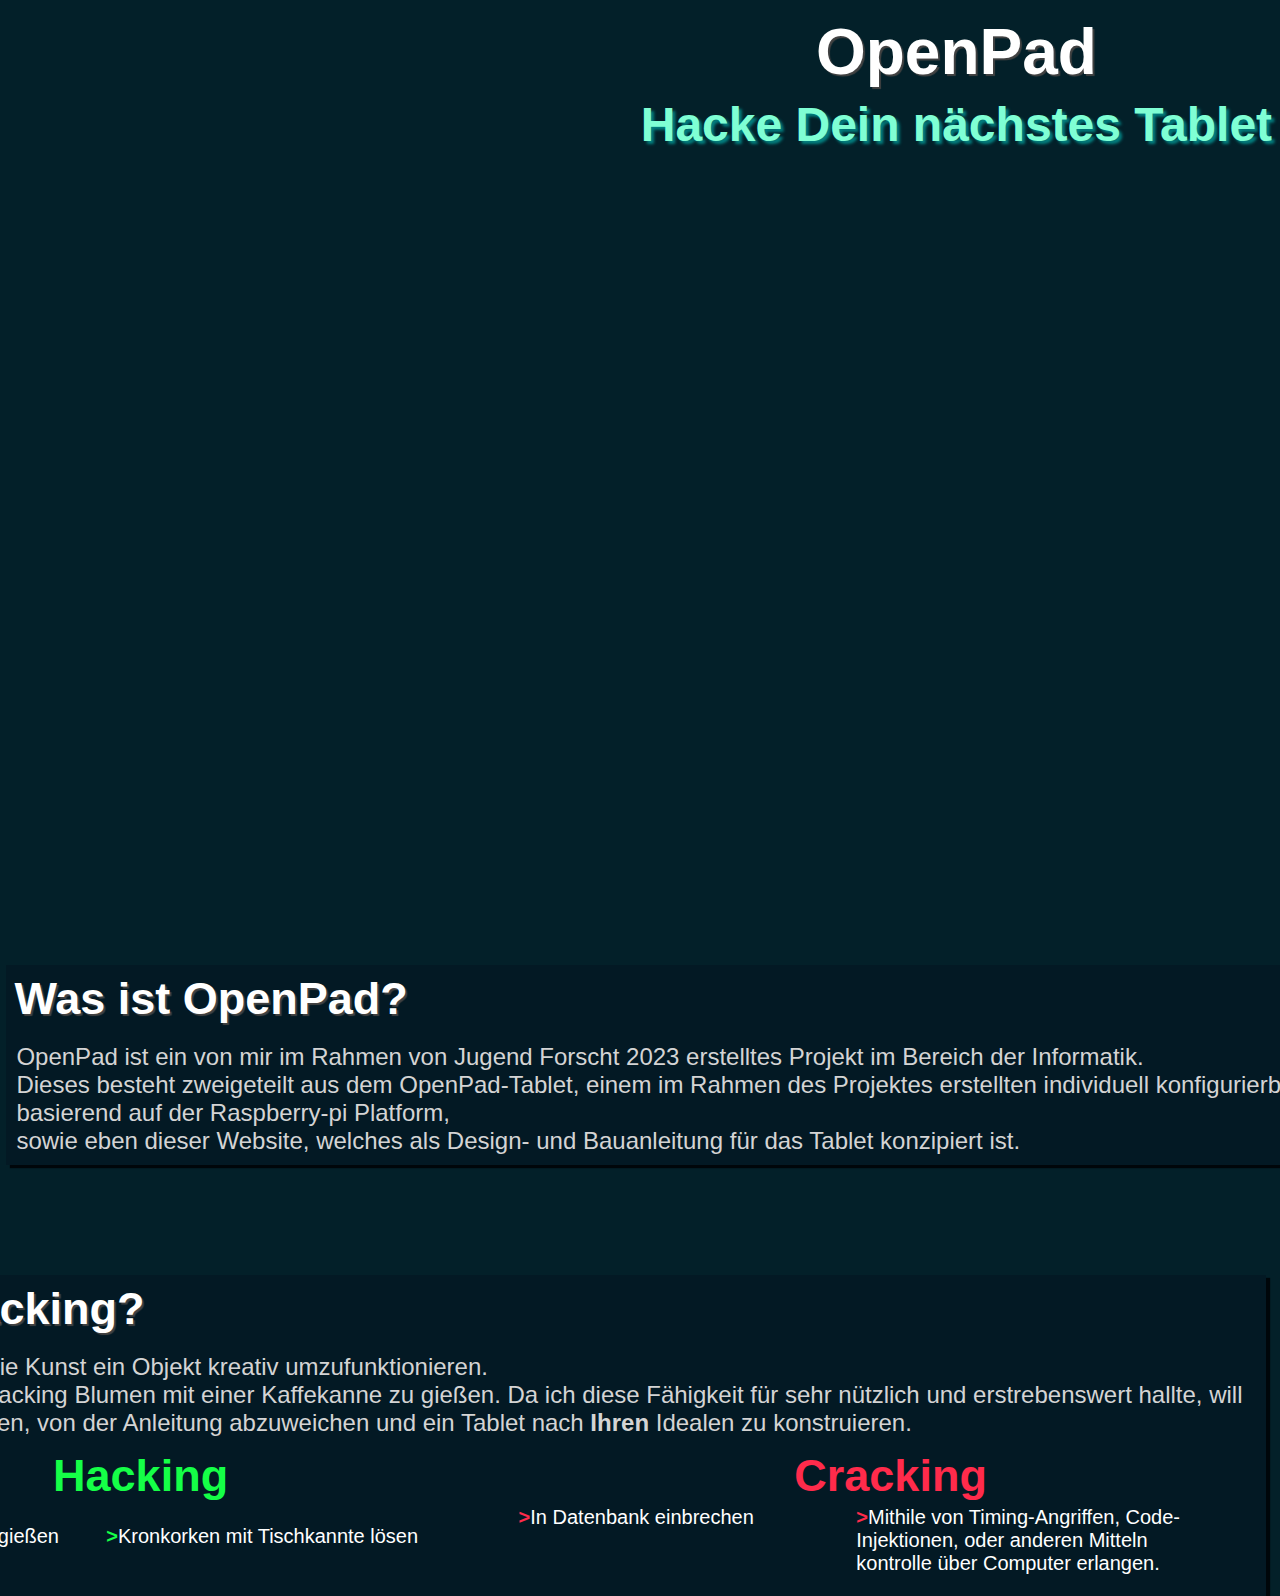
<file: index.html>
<!DOCTYPE html>

<head>
    <link rel="shortcut icon" href="./images/favicon.ico" />
    <title>Willkommen!</title>

    <link rel="stylesheet" type="text/css" href="./css/paragraphs.css" />
    <link rel="stylesheet" type="text/css" href="./css/basic.css" />
    
</head>
<style>
    .banner{
        
        
        background-size: 99% 99%;
        height: 925px;
        width: 1900px;
        background-image: url('./images/favicon.ico');
        
    }
    body{
        background-color: #032029;
        height: 99%;
        width: 99%;
    }
    h1{
        border-width: 8px;
        border-style: solid;
        border-color: #aec6d900;
        color:#ffff;
        text-shadow: 2px 2px 1px #424242;
        animation-name:blackWhiteTransition;
        animation-duration: 1s;
        
    }
    h2{
        animation-name:blackWhiteTransition;
        animation-duration: 1s;
    }
    p{
        color:#aec6d9;
    }
</style>

<body>
    
    <div class="banner">
        <div class="heading">
            <div style="height: 75%">
            <h1>OpenPad</h1>
            <h2>Hacke Dein nächstes Tablet</h2>
            </div>
        </div>
    </div>

    






    <div style="height: 40px;"></div>

    <div class="slide">
        
        <div class="blackbox">
            <h1>Was ist OpenPad?</h1>
            <p1 class="blackboxtxt">OpenPad ist ein von mir im Rahmen von Jugend Forscht 2023 erstelltes Projekt im Bereich der Informatik.<br>Dieses besteht zweigeteilt aus dem OpenPad-Tablet, einem im Rahmen des Projektes erstellten individuell konfigurierbaren Tablet basierend auf der Raspberry-pi Platform,<br>sowie eben dieser Website, welches als Design- und Bauanleitung für das Tablet konzipiert ist.</p1>
        </div>
    </div>


    
    <div class="slide right-side">
        <div class="blackbox">
            <h1>Was ist Hacking?</h1>
        
            <p1 class="blackboxtxt">Hacking beschreibt die Kunst ein Objekt kreativ umzufunktionieren.<br>Somit ist es bereits hacking Blumen mit einer Kaffekanne zu gießen. Da ich diese Fähigkeit für sehr nützlich und erstrebenswert hallte, will ich Sie dazu motivieren, von der Anleitung abzuweichen und ein Tablet nach <bold>Ihren</bold> Idealen zu konstruieren.</p1>
            <div class="pro-div">
                <table>
                    <tr>
                        <th>Hacking</th>
                    </tr>
                    <tr>
                        <td><b>></b>Blumen aus Kaffekanne gießen</td>
                        <td><b>></b>Kronkorken mit Tischkannte lösen</td>
                    </tr>
                    <tr>
                        <td><b></b></td>
                        <td><b></b></td>
                    </tr>
                </table>
            </div>
            <div class="contra-div">
                <table>
                    <tr>
                        <th>Cracking</th>
                    </tr>
                    <tr>
                        <td><b>></b>In Datenbank einbrechen</td>
                        <td><b>></b>Mithile von Timing-Angriffen, Code-Injektionen, oder anderen Mitteln kontrolle über Computer erlangen.</td>
                    </tr>
                </table>
                <br>
            </div>
        </div>
    </div>


    <div style="height: 40px;"></div>

  

    

    
    


    

</body>


    <!--
    <div style="height: 200px;">
        <div class="blackbox" style="width: 800px; height: 310px; margin-left: 55%">
            <h1 style="font-size: 40px;color:#ffff">Was ist Hacking?</h1>
            <p1 class="blackboxtxt"></p1>
        </div>
    </div>
-->
</file>
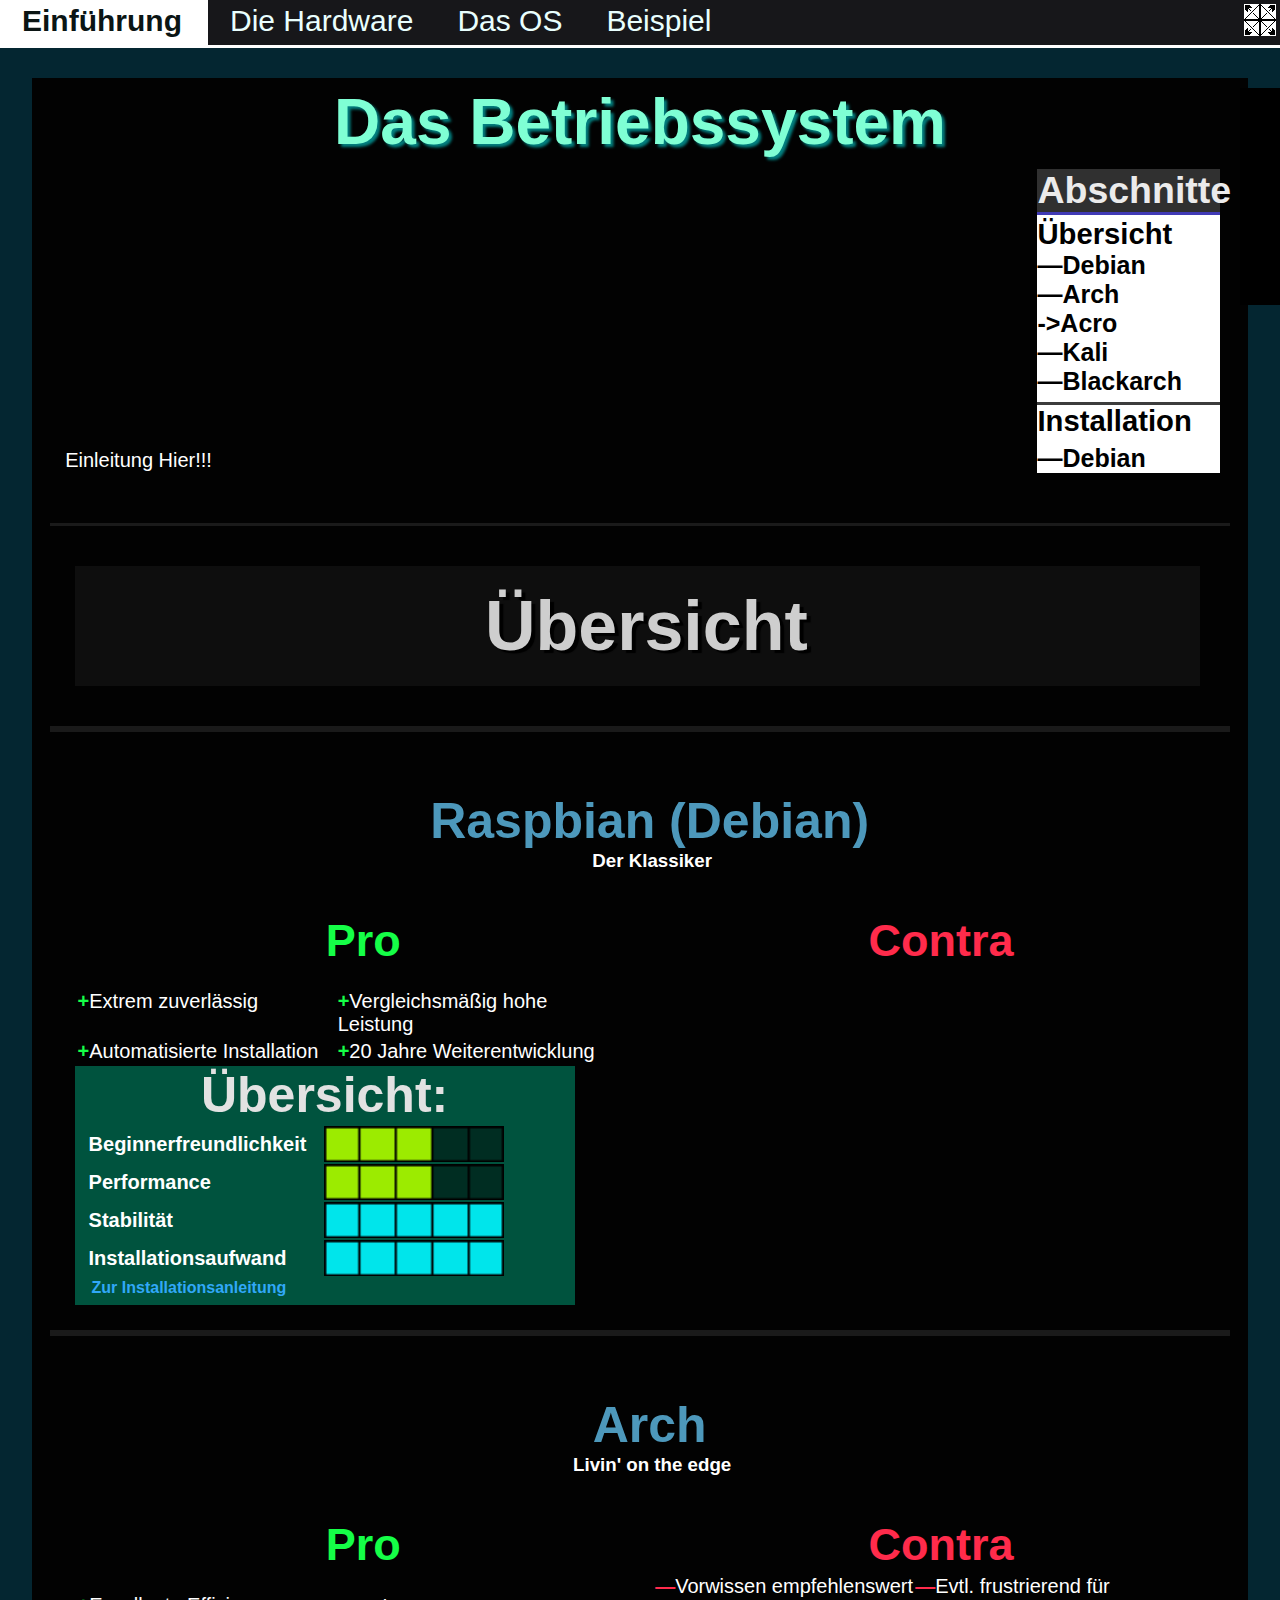
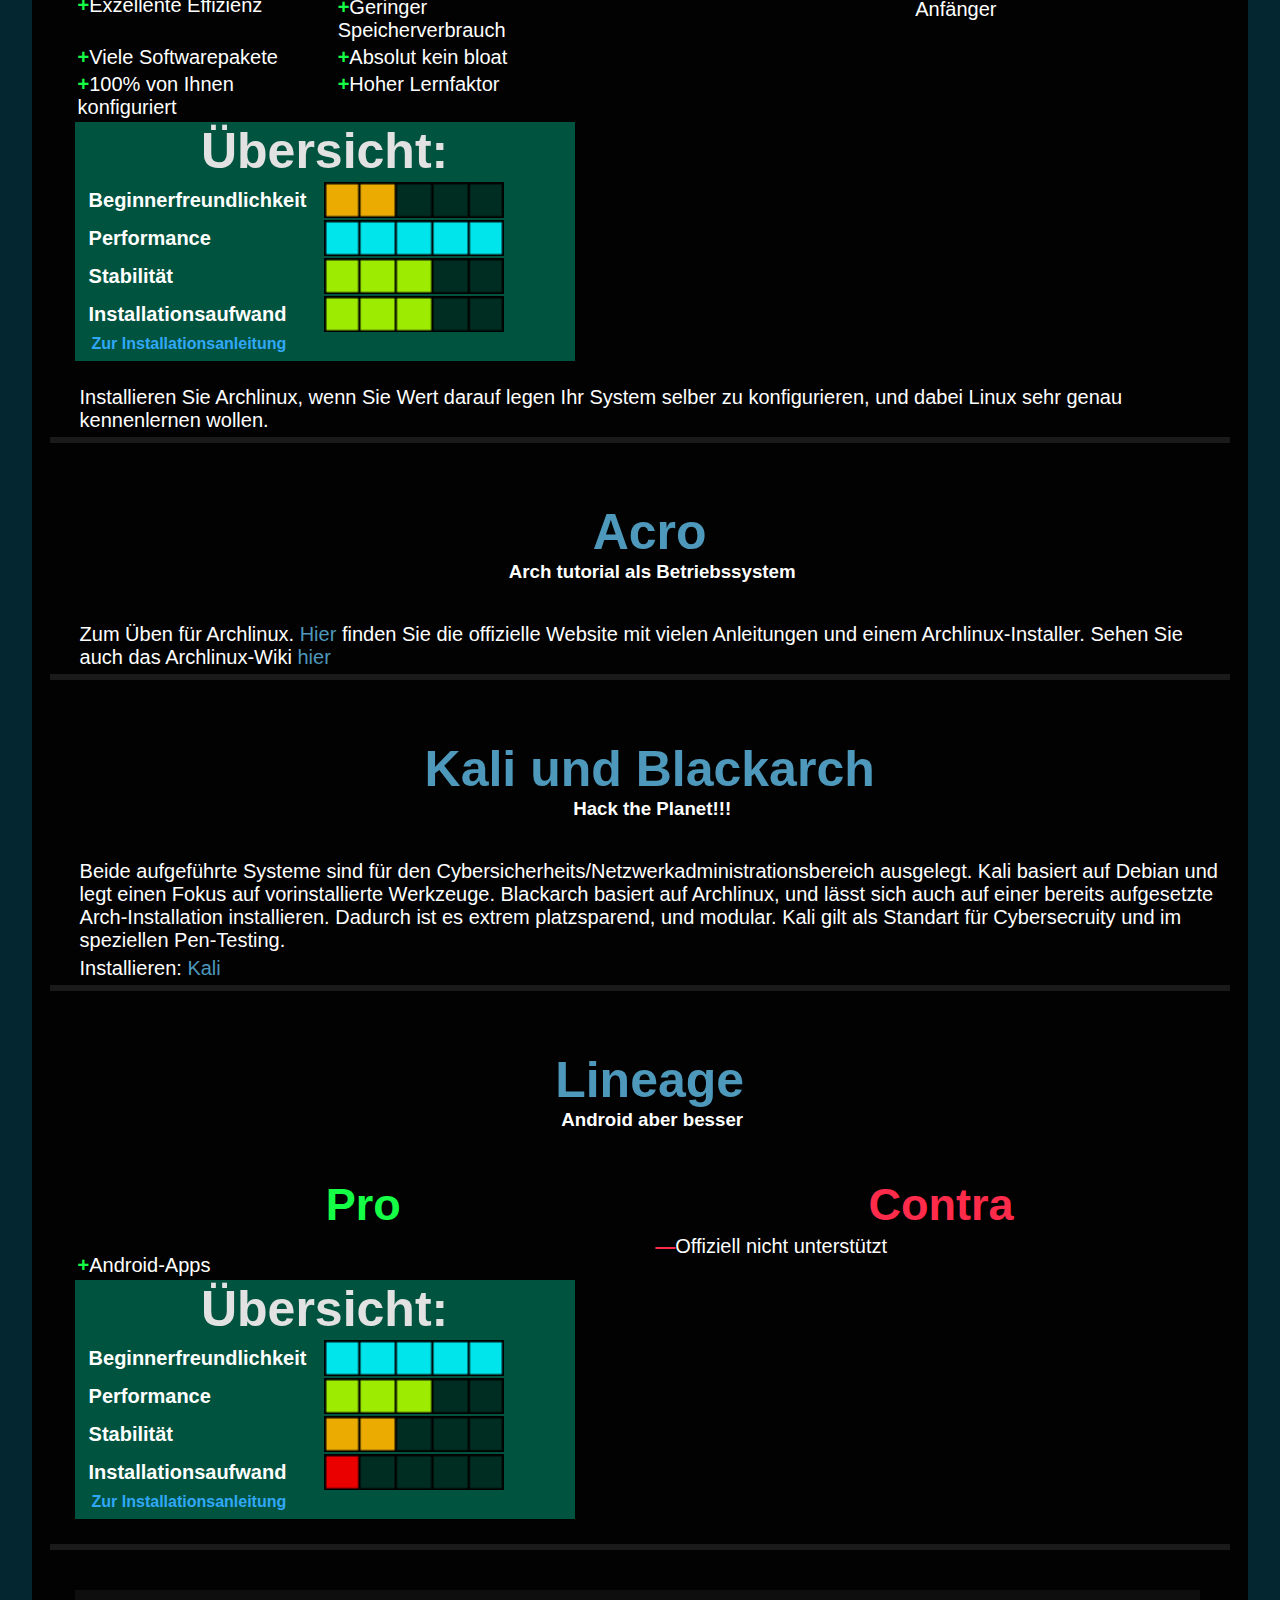
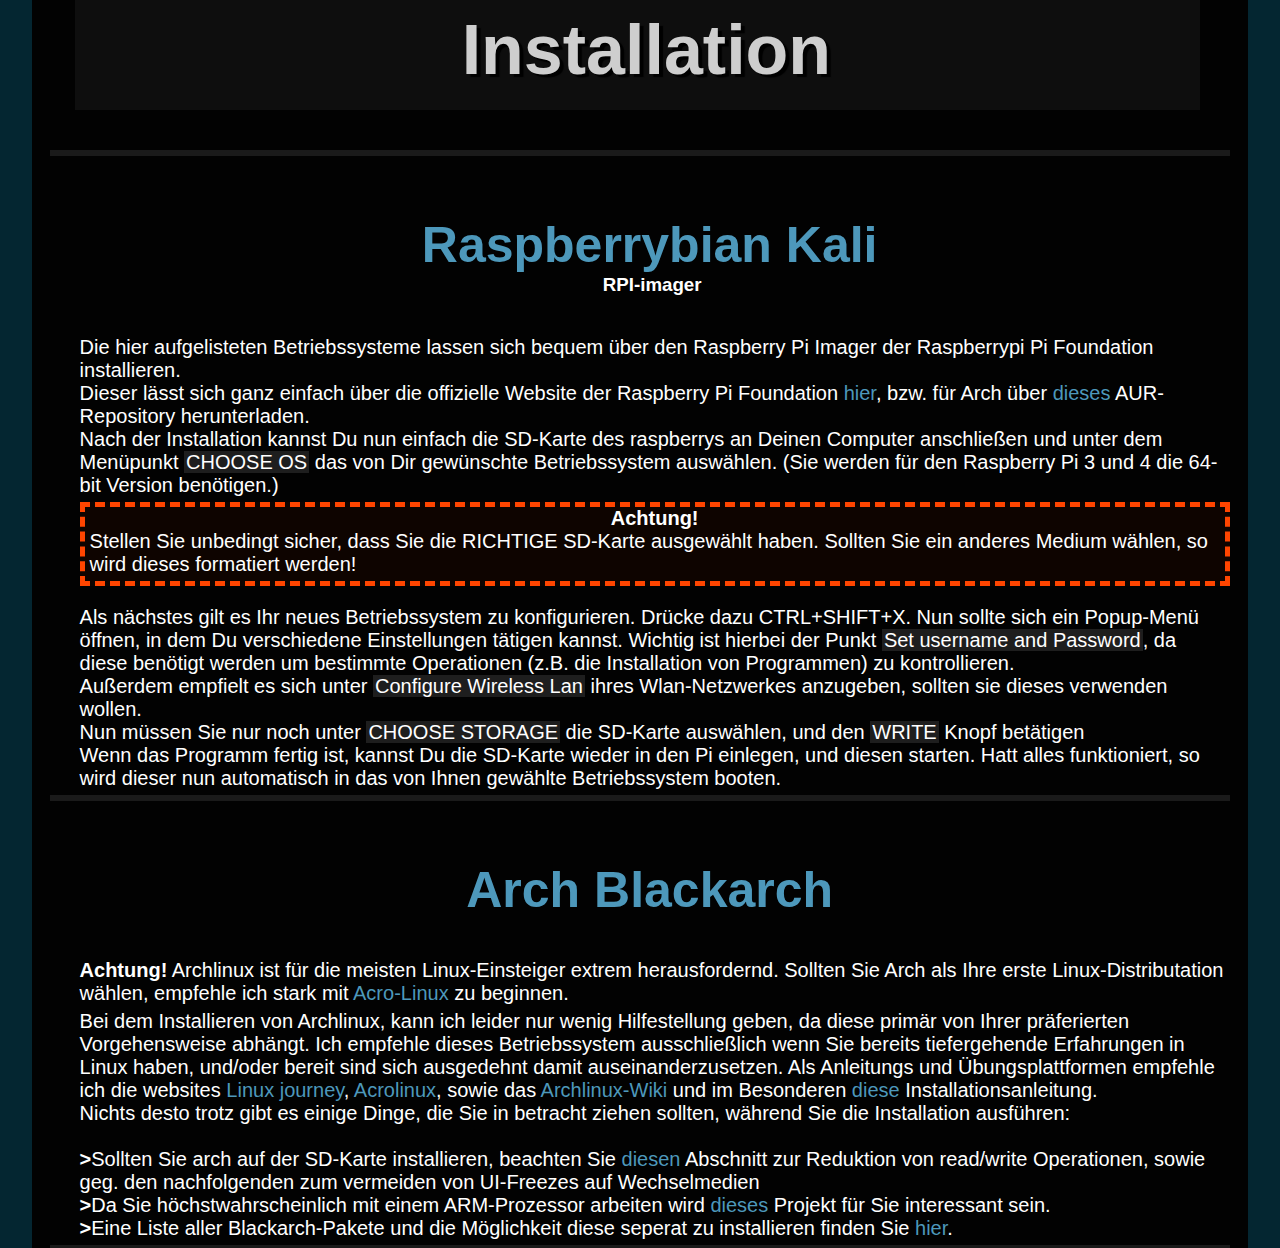
<file: guides/os.html>
<!DOCTYPE html>

<head>
    <link rel="shortcut icon" href="./../images/favicon.ico" />
    <title>Betriebssystem</title>

    <link rel="stylesheet" type="text/css" href="./../css/paragraphs.css" />
    <link rel="stylesheet" txpe="text/css" href="./../css/topBar.css" />  
    <link rel="stylesheet" type="text/css" href="./../css/basic.css" />  
   



</head>






<body>
    <div class="topdiv">
        <a class="imp" href="../index.html">Einführung</a>
        <a href="./hardware.html">Die Hardware</a>
        <a href="">Das OS</a>
        <a href="">Beispiel</a>
        <div class="dropdownlogo chaosSphereNormal" id="logoDropLogo">
            <div class="dropdownlogobtn"></div>
            <br>
            <div id="logoDropCnt" class="dropdownlogocnt">
                <h1>chaosFaktor</h1>
                <p>Meine Anderen Arbeiten<br><a href="https://www.github.com/chaosFaktor" target="_blank">github</a><br><a href="https://linktr.ee/TeamStarlane" target="_blank">Team Starlane</a><br>Vielen Dank an meinen Lieblingsverein:<br><a href="https://maschinendeck.org/" target="_blank">Maschinendeck</a></p>
            </div>
        </div>

    </div>
    
    <div class="container">
        <div class="heading">
            <h1>Das Betriebssystem</h1>
        </div>
        <div class="introduction">
            <p>Einleitung Hier!!!</p>
        </div>
        <div class="linkbox">
            <h2>Abschnitte</h2>
            <a href="#overview"><h3>Übersicht</h3></a>
            <a href="#debian">—Debian</a>
            <a href="#arch">—Arch</a>
            <a href="#acro">->Acro</a>
            <a href="#hack">—Kali</a>
            <a href="#hack">—Blackarch</a>
            
            <a class="topline" href="#dwnld_heading"><h3>Installation</h3></a>
            
            <a href="#rpi-imager">—Debian</a>
        </div>


        <div class="article" id="overview">
            <h2 class="imp">Übersicht</h2>
            <p></p>
        </div>
        
        <div class="article" id="debian">
            <h2><a href="https://www.debian.org/" target="_blank">Raspbian (Debian)</a></h2>
            <h3>Der Klassiker</h3>
            <!--<p>Debian ist mit Sicherheit die älteste Distribution auf dieser Liste. Bereits 1993 angekündigt, und 1996 als Vollversion verfügbar, feiert der Klassiker dieses Jahr seinen 30. Geburtstag.<br>Dieses Alter ist der Distro zum Glück nur sehr schwer anzusehen, denn seit ihrer Ankündigung befand sich Debian unter konstanter Entwicklung eines ausgezeichneten Entwicklerteams, welches sich heute über mehr Mittel denn je freut.<br>Heute wird Debian gerne in Servern verwendet, und zeichnet sich durch eine ausgezeichneten Hardware-Kompatibilität, Stabilität und Performance aus.<br>Raspberrybian ist eine optimierte Neukompilierung von Debian, und das offizielle von der Raspberry Pi Foundation entworfene Betriebssystem. Raspbian eignet sich optimal für Neueinsteiger, welche kein großes Interesse an der Konfiguration ihres Systems haben, und möglichst einfach an ein stabiles Betriebssystem kommen wollen. 
            </p>-->
            <div class="pro-div">
                <table>
                    <tr>
                        <th>Pro</th>
                    </tr>
                    <tr>
                        <td><b>+</b>Extrem zuverlässig</td>
                        <td><b>+</b>Vergleichsmäßig hohe Leistung</td>
                    </tr>
                    <tr>
                        <td><b>+</b>Automatisierte Installation</td>
                        <td><b>+</b>20 Jahre Weiterentwicklung</td>
                    </tr>
                </table>
            </div>
            <div class="contra-div">
                <table>
                    <tr>
                        <th>Contra</th>
                    </tr>
                </table>
            </div>
            

            <div class="rating-div">
                <h2>Übersicht:</h2>
                <table>
                    <tr>
                        <td>Beginnerfreundlichkeit</td>
                        <td class="threestar"></td>
                    </tr><tr>
                        <td>Performance</td>
                        <td class="threestar"></td>
                    </tr><tr>
                        <td>Stabilität</td>
                        <td class="fivestar"></td>
                    </tr><tr>
                        <td>Installationsaufwand</td>
                        <td class="fivestar"></td>
                    </tr><th>
                    <a href="#rpi-imager">Zur Installationsanleitung</a>
                    </th>
                </table>
            </div>
        </div>
        <!--<div class="article" id="ubuntu-touch">
            <h2><a href="https://ubuntu-touch.io" target="_blank">Ubuntu-Touch (Nur Raspberry Pi 3)</a></h2>
            <h3>Très chic</h3>
            <p>Haben Sie Sich für den Raspberry Pi 3 entschieden</p>
            <div class="rating-div">
                <h2>Übersicht:</h2>
                <table>
                    <tr>
                        <td>Beginnerfreundlichkeit</td>
                        <td class="fivestar"></td>
                    </tr><tr>
                        <td>Performance</td>
                        <td class="threestar"></td>
                    </tr><tr>
                        <td>Stabilität</td>
                        <td class="fourstar"></td>
                    </tr><tr>
                        <td>Installationsaufwand</td>
                        <td class="fivestar"></td>
                    </tr><th>
                    <a href="./os_ubuntu-touch_install.html">Zur Installationsanleitung</a>
                    </th>
                    
                </table>
            </div>
        </div>-->

        <div class="article" id="arch">
            <h2><a title="Beste Distro!!!" href="https://archlinux.org/" target="_blank">Arch</a></h2>
            <h3>Livin' on the edge</h3>
                
            <div class="pro-div">
                <table>
                    <tr>
                        <th>Pro</th>
                    </tr>
                    <tr>
                        <td><b>+</b>Exzellente Effizienz<td>
                        <td><b>+</b>Geringer Speicherverbrauch</td>
                    </tr>
                    <tr>
                        <td><b>+</b>Viele Softwarepakete</td>
                        <td><b>+</b>Absolut kein bloat</td>
                    </tr>
                    <tr>
                        <td><b>+</b>100% von Ihnen konfiguriert</td>
                        <td><b>+</b>Hoher Lernfaktor</td>
                    </tr>
                </table>
            </div>
            <div class="contra-div">
                <table>
                    <tr>
                        <th>Contra</th>
                    </tr>
                    <tr>
                        <td><b>—</b>Vorwissen empfehlenswert</td>
                        <td><b>—</b>Evtl. frustrierend für Anfänger</td>
                    </tr>
                </table>
            </div>
            
            <div class="rating-div">
                <h2>Übersicht:</h2>
                <table>
                    <tr>
                        <td>Beginnerfreundlichkeit</td>
                        <td class="twostar"></td>
                    </tr><tr>
                        <td>Performance</td>
                        <td class="fivestar"></td>
                    </tr><tr>
                        <td>Stabilität</td>
                        <td class="threestar"></td>
                    </tr><tr>
                        <td>Installationsaufwand</td>
                        <td class="threestar"></td>
                    </tr><th>
                    <a href="#rpi-imager">Zur Installationsanleitung</a>
                    </th>
                </table>
            </div>
            <p>Installieren Sie Archlinux, wenn Sie Wert darauf legen Ihr System selber zu konfigurieren, und dabei Linux sehr genau kennenlernen wollen.</p>
        </div>
        <div class="article" id="acro">
            <h2><a href="https://arcolinux.com" target="_blank">Acro</a></h2>
            <h3>Arch tutorial als Betriebssystem</h3>
            <p>Zum Üben für Archlinux. <a href="https://arcolinux.com/" target="_blank">Hier</a> finden Sie die offizielle Website mit vielen Anleitungen und einem Archlinux-Installer. Sehen Sie auch das Archlinux-Wiki <a href="https://wiki.archlinux.org/" target="_blank">hier</a></p>
        </div>
        <div class="article" id="hack">
            <h2><a href="https://www.kali.org/" target="_blanc">Kali</a> und <a href="https://www.blackarch.org/" target="_blank">Blackarch</a></h2>
            <h3>Hack the Planet!!!</h3>
            <p>Beide aufgeführte Systeme sind für den Cybersicherheits/Netzwerkadministrationsbereich ausgelegt. Kali basiert auf Debian und legt einen Fokus auf vorinstallierte Werkzeuge. Blackarch basiert auf Archlinux, und lässt sich auch auf einer bereits aufgesetzte Arch-Installation installieren. Dadurch ist es extrem platzsparend, und modular. Kali gilt als Standart für Cybersecruity und im speziellen Pen-Testing.</p>
            <p>Installieren: <a href="#rpi-imager">Kali</a> </p>
        </div>
        
        <div class="article" id="lineage">
            <h2><a href="https://lineageos.org/" target="_blank">Lineage</a></h2>
            <h3>Android aber besser</h3>
            <p></p>
            <div class="pro-div">
                <table>
                    <tr>
                        <th>Pro</th>
                    </tr>
                    <tr>
                        <td><b>+</b>Android-Apps</td>
                    </tr>
                </table>
            </div>
            <div class="contra-div">
                <table>
                    <tr>
                        <th>Contra</th>
                    </tr>
                    <tr>
                        <td><b>—</b>Offiziell nicht unterstützt</td>
                    </tr>
                </table>
            </div>
            <div class="rating-div">
                <h2>Übersicht:</h2>
                <table>
                    <tr>
                        <td>Beginnerfreundlichkeit</td>
                        <td class="fivestar"></td>
                    </tr><tr>
                        <td>Performance</td>
                        <td class="threestar"></td>
                    </tr><tr>
                        <td>Stabilität</td>
                        <td class="twostar"></td>
                    </tr><tr>
                        <td>Installationsaufwand</td>
                        <td class="onestar"></td>
                    </tr><th>
                    <a href="#lineage-install">Zur Installationsanleitung</a>
                    </th>
                </table>
            </div>
        </div>

        
        <div class="article" id="dwnld_heading">
            <h2 class="imp">Installation</h2>

        </div>

        <div class="article" id="rpi-imager">
            <h2><a href="#debian">Raspberrybian</a> <a href="#hack" >Kali</a></h2>
            <h3>RPI-imager</h3>
            <p>Die hier aufgelisteten Betriebssysteme lassen sich bequem über den Raspberry Pi Imager der Raspberrypi Pi Foundation installieren.<br>Dieser lässt sich ganz einfach über die offizielle Website der Raspberry Pi Foundation <a href="https://www.raspberrypi.com/software/" target="_blank">hier</a>, bzw. für Arch über <a href="https://aur.archlinux.org/packages/rpi-imager" target="_blank">dieses</a> AUR-Repository herunterladen.<br>Nach der Installation kannst Du nun einfach die SD-Karte des raspberrys an Deinen Computer anschließen und unter dem Menüpunkt <span class="quote">CHOOSE OS</span> das von Dir gewünschte Betriebssystem auswählen. (Sie werden für den Raspberry Pi 3 und 4 die 64-bit Version benötigen.)</p>
            <div class="redbox"><h3>Achtung!</h3><p>Stellen Sie unbedingt sicher, dass Sie die RICHTIGE SD-Karte ausgewählt haben. Sollten Sie ein anderes Medium wählen, so wird dieses formatiert werden!</p></div>
            <br class="spacing">
            <p>Als nächstes gilt es Ihr neues Betriebssystem zu konfigurieren. Drücke dazu CTRL+SHIFT+X. Nun sollte sich ein Popup-Menü öffnen, in dem Du verschiedene Einstellungen tätigen kannst. Wichtig ist hierbei der Punkt <span class="quote">Set username and Password</span>, da diese benötigt werden um bestimmte Operationen (z.B. die Installation von Programmen) zu kontrollieren.<br>Außerdem empfielt es sich unter <span class="quote">Configure Wireless Lan</span> ihres Wlan-Netzwerkes anzugeben, sollten sie dieses verwenden wollen.<br>   Nun müssen Sie nur noch unter <span class="quote">CHOOSE STORAGE</span> die SD-Karte auswählen, und den <span class="quote">WRITE</span> Knopf betätigen<br>Wenn das Programm fertig ist, kannst Du die SD-Karte wieder in den Pi einlegen, und diesen starten. Hatt alles funktioniert, so wird dieser nun automatisch in das von Ihnen gewählte Betriebssystem booten.</p>
        </div>
        
        <div class="article" id="arch">
            <h2><a href="#arch">Arch</a> <a href="#hack">Blackarch</a></h2>
            <h3></h3>
            <p><b>Achtung!</b> Archlinux ist für die meisten Linux-Einsteiger extrem herausfordernd. Sollten Sie Arch als Ihre erste Linux-Distributation wählen, empfehle ich stark mit <a href="#acro">Acro-Linux</a> zu beginnen.</p>
            <p>Bei dem Installieren von Archlinux, kann ich leider nur wenig Hilfestellung geben, da diese primär von Ihrer präferierten Vorgehensweise abhängt. Ich empfehle dieses Betriebssystem ausschließlich wenn Sie bereits tiefergehende Erfahrungen in Linux haben, und/oder bereit sind sich ausgedehnt damit auseinanderzusetzen. Als Anleitungs und Übungsplattformen empfehle ich die websites <a href="https://linuxjourney.com/" target="_blank">Linux journey</a>, <a href="https://arcolinux.com/" target="_blank">Acrolinux</a>, sowie das <a href="https://archlinux.org/" target="_blank">Archlinux-Wiki</a> und im Besonderen <a href="https://wiki.archlinux.org/title/Installation_guide" target="_blank">diese</a> Installationsanleitung.<br>Nichts desto trotz gibt es einige Dinge, die Sie in betracht ziehen sollten, während Sie die Installation ausführen:<br><br><bold>></bold>Sollten Sie arch auf der SD-Karte installieren, beachten Sie <a href="https://wiki.archlinux.org/title/Install_Arch_Linux_on_a_removable_medium#Compatibility" target="_blank">diesen</a> Abschnitt zur Reduktion von read/write Operationen, sowie geg. den nachfolgenden zum vermeiden von UI-Freezes auf Wechselmedien<br><bold>></bold>Da Sie höchstwahrscheinlich mit einem ARM-Prozessor arbeiten wird <a href="https://archlinuxarm.org/" target="_blank">dieses</a> Projekt für Sie interessant sein.<br><bold>></bold>Eine Liste aller Blackarch-Pakete und die Möglichkeit diese seperat zu installieren finden Sie <a href="https://www.blackarch.org/tools.html" target="_blank">hier</a>.</p>
            
        </div>

        

        
    </div>
     

</body>
</file>
<file: css/paragraphs.css>
.slide {
    width: 1500px;
    height: 310px;
    
}
.right-side{
    float: right;
    margin-right:8px;
    margin-bottom:3px;
    padding-left: 100%;
}

bold{
    font-weight: bold;
}

.article h2{
    padding-top: 60px;
    padding-right: 5px;
    text-align: center;
    font-weight: 700;
    font-size: 50px;
    text-decoration: none;
    color: rgb(77, 152, 187);
}
.article h3{
    text-align: center;
    padding-bottom: 40px;
}
.article .imp{
    padding-top:20px;
    margin-top: 40px;
    margin-bottom: 40px;
    padding-bottom: 20px;
    text-decoration: none;
    color:rgb(206, 206, 206);
    font-size:70px;
    width: 95%;
    background-color: rgb(14, 14, 14);
    padding-left: 2%;
    text-shadow: 4px 3px 1px black;
}
.article a{
    text-decoration: none;
    color: rgb(77, 152, 187);
}
.article a:hover{
    text-decoration: underline solid;
    color: rgb(141, 141, 141);
}
.article p{
    margin-bottom: 5px;
}
.hyperwidth{
    width: 101%;
    height: 1px;
    display: inline-block;
}
.hyperheight{
    height: 101%;
    
}
.pro-div{
    display: inline;
    float:left;
    width:50%;
    background-color: rgb(2, 2, 2);
    
    
}

.pro-div table{
    width:100%;
    
}
 .pro-div th{
    width: 100%;
    text-align: center;
    font-size:45px;
    color:rgb(21, 255, 71);
    padding-bottom: 20px;
    
}
.pro-div td{
text-align: left;
    font-size: 20px;
    width: 45%;
    float:left;
}
 .pro-div b{
    font-weight: 700;
    font-size: 30;
    color:rgb(21, 255, 71);
    
}
 .contra-div{
    display: inline;
    float:left;
    width:50%;
    background-color: rgb(2, 2, 2);


}

.contra-div table{
    width:100%;
    
}
.contra-div th{
    text-align: center;
    font-size:45px;
    color:rgb(255, 43, 75);
    
}
.contra-div td{
    text-align: left;
    font-size: 20px;
    width: 45%;
    float:left;
}
 .contra-div b{
    font-weight: 700;
    color:rgb(255, 43, 75);
    
}


.article .redbox{
/*  Now the orangest red box on the planet!!!   */
    background-color: rgb(14, 4, 0);
    color:rgb(255, 255, 255);
    margin-left: 5px;
    margin-top: 2px;
    margin-bottom: 2px;
    border:5px dashed orangered;
    width: fit-content;
}
.article .redbox h3{
    font-size: 20px;
    font-weight: bolder;
    padding:0;
}
.article .quote{
    background-color: #1e1e1e;
    width: fit-content;
    padding-left: 2px;
    padding-right: 2px;
    
}
.article .spacing{
    height:15px;
    
}

.article {
    text-align: center;
    display: inline-block;
    margin:0 auto;
    width: 95%;
    padding-left: 2%;
    border-color: rgb(26, 26, 26);
    border-left: 0;
    border-right: 0;
    border-style: solid;
}
.nostar {
    width: 152px;
    height: 34px;
    background-image: url("../images/0_squares.png");
    background-size: 100%;
    background-color: rgb(0, 45, 34);
    float: right;
}
.onestar {
    width: 152px;
    height: 34px;
    background-image: url("../images/1_square.png");
    background-size: 100%;
    background-color: rgb(0, 45, 34);
    float: right;
}
.twostar {
    width: 152px;
    height: 34px;
    background-image: url("../images/2_squares.png");
    background-size: 100%;
    background-color: rgb(0, 45, 34);
    float: right;
}
.threestar {
    width: 152px;
    height: 34px;
    background-image: url("../images/3_squares.png");
    background-size: 100%;
    background-color: rgb(0, 45, 34);
    float: right;
}
.fourstar {
    width: 152px;
    height: 34px;
    background-image: url("../images/4_squares.png");
    background-size: 100%;
    background-color: rgb(0, 45, 34);
    float: right;
}
.fivestar {
    width: 152px;
    height: 34px;
    background-image: url("../images/5_squares.png");
    background-size: 100%;
    background-color: rgb(0, 45, 34);
    float: right;
}


.rating-div{
    margin-top: 30px;
    width: 500px;
    background-color: rgb(0, 83, 62);
    color: white;
    text-align: left;
    padding-bottom: 5px;
    margin-top:60px;
    margin-bottom:25px;
}
.rating-div h2{
    color:rgb(226, 226, 226);
    padding: 0;
    padding-top:15px;
    margin-top:15px;
}
.rating-div td{
    margin: 0;
    padding-right: 16px;
    font-size: 20px;
    font-weight:700;
    padding-left: 12px;
}
.rating-div th{
    margin: 0;
    padding-left: 15px;
}
.rating-div a{
    text-align: right;
    display: inline;
    color: rgb(49, 168, 247);
}
.rating-div a:hover{
    color: rgb(189, 189, 189);
    text-decoration: underline double;
}

.heading{
    color: aquamarine;
    text-shadow: 3px 3px 3px rgb(3, 128, 128);
    width: 100%;
    height: 100%;
    text-align: center;
    font-family: Verdana, Geneva, Tahoma, sans-serif;
    font-size: xx-large;
    padding-top: 7px;
    padding-bottom: 10px;
}
.blackbox{
    background-color: #0313208f;
    
    
    box-shadow: 4px 3px 1px 0px #00060a;
    overflow: auto;

    
}
.blackbox:hover{
    background-color: #0313207c;
    
    
    box-shadow: 6px 5px 1px 0px #00060a;
    overflow: auto;
    animation-name: lightningUp-blackbox;
    animation-duration: 500ms;
}
.blackbox .pro-div{
    color:white;
    display: inline;
    float:left;
    width:50%;
    background-color: rgba(0, 0, 0, 0);
    
}
.blackbox .contra-div{
    color:white;
    display: inline;
    float:right;
    width:50%;
    background-color: rgba(0, 0, 0, 0);
    
}
.blackbox h1{
    font-size: 45px;
}
.blackboxtxt{
    color:#d4d4d4;
    font-family: Impact, Haettenschweiler, 'Arial Narrow Bold', sans-serif;
    font-size: 24px;
    font-weight: 400;
    border-width: 10px;
    border-style: solid;
    border-color: #aec6d900;
    display: block;

}
.container{
    background-color: rgb(2, 2, 2);
    /*background-color: black;*/
    color: white;
    width: 95%;
    /*width: 1860px;*/
    height: 100%;
    text-align: center;
    margin: 0 auto;
    
}
.container .introduction{
    width:80%;
    display: inline-block;
    
}
.container .linkbox {
    width:15%;
    font-size: 25px;
    display: inline-block;
    background-color:white;
    margin-bottom: 50px;
}
.linkbox h2{
    background-color: rgb(48, 48, 48);
    color: rgb(235, 235, 235);
    margin-bottom: 6px;
    box-shadow: 0px 3px 0px rgb(64, 58, 181);
    
}
.linkbox .topline{
    margin-top: 6px;
    margin-bottom: 6px;
    border-style: solid;
    border: 0;
    border-top:3px solid rgb(60, 60, 60);
}
.linkbox a{
    color:black;
    text-align: left;
    display: block;
    text-decoration: none;
    font-weight: 800;
}
.linkbox a:hover{
    color:rgb(170, 170, 170);
    text-align: left;
    display: block;
    text-decoration: none;
    font-weight: 800;
}

.container p{
    color: white;
    text-align: left;
    font-size: 20px;
    padding-left: 5px;
    padding-right: 5px;
}


.linkA{
    background-color: #00060a;
    color:white;

    
}

/*  Animations  */
@keyframes blackWhiteTransition{
    from {background-color: black; color:white;}
    to   {background-color: white; color:black;}
}
@keyframes lightningUp-blackbox{
    from {background-color: #0313208f; box-shadow: 4px 3px 1px 0px #00060a;}
    to   {background-color: #0313207c; box-shadow: 6px 5px 1px 0px #00060a;}
}
</file>
<file: css/basic.css>
*{
    margin: 0;
}
body{
    margin:0 auto;
    font-family: Impact, Haettenschweiler, 'Arial Narrow Bold', sans-serif;
    background-color: #042631;
    height: 100%;
    width: 100%;
}
</file>
<file: css/topBar.css>
.topdiv{
    text-align: center;
    width: 100%;
    height: 45px;
    margin: 0 auto;
    margin-bottom: 30px;
    background-color: rgb(23, 23, 26);
    border: 0px;
    border-bottom: 3px;
    border-color: white;
    border-style: solid;
    
}

.topdiv .imp{
    float: left;
    padding: 4px 22px;
    font-size: 30px;
    font-weight: 600;
    text-align: center;
    color:rgb(11, 21, 20);
    text-decoration: none;
    background-color: rgb(58, 194, 156);
    border: 0px;
    border-bottom: 3px;
    border-right: 4px;
    border-color: white;
    border-style: solid;

}
.topdiv .imp:hover{
    float: left;
    padding: 4px 22px;
    font-size: 30px;
    font-weight: 600;
    text-align: center;
    color:rgb(11, 21, 20);
    text-decoration: none;
    background-color: rgb(255, 255, 255);
    border: 0px;
    border-bottom: 3px;
    border-right: 4px;
    border-color: white;
    border-style: solid;
}
.topdiv a {
    float: left;
    padding: 4px 22px;
    font-size: 30px;
    text-align: center;
    color:rgb(233, 255, 254);
    text-decoration: none;
    background-color: rgba(0, 0, 0, 0);

}
.topdiv a:hover {
    float: left;
    padding: 4px 22px;
    font-size: 30px;
    text-align: center;
    color:rgb(1, 1, 1);
    text-decoration: none;
    background-color: rgb(255, 255, 255);
    border:0px;
    border-bottom: 3px;
    border-style: solid;
    border-color: white;
    
}
.dropdownlogo{
    float:right;
     

}
.topdiv .dropdownlogobtn {
    float: right;
    background-color: white;
    padding: 16px 16px;
    margin: 4px;
    background-image: url("../images/ChaosSphere.png");
    cursor: pointer;
    
}

.topdiv .dropdownlogobtn:hover {
    float: right;
    background-color: rgb(193, 193, 193);
    padding: 16px 16px;
    margin: 4px;
    background-image: url("../images/ChaosSphereInverted.png");
    cursor: pointer;
    display: block;
    
}
.topdiv .dropdownlogocnt{
    margin-top: 70px;
    overflow: hidden;
    float:right;
    
    background-color: #000000;
    color: #00000000;
    position: absolute;

    
    padding-left:70%;
    width: 15x;
    
    
    
}
.topdiv .dropdownlogocnt:hover{
    
    
    padding-right: 0;
    position:relative;
    background-color: #000000cd;
    color: white;
    width: auto;
    min-width: 180px;
    box-shadow: 0px 8px 16px 0px rgba(0,0,0,0.2);
    
    
}
</file>
